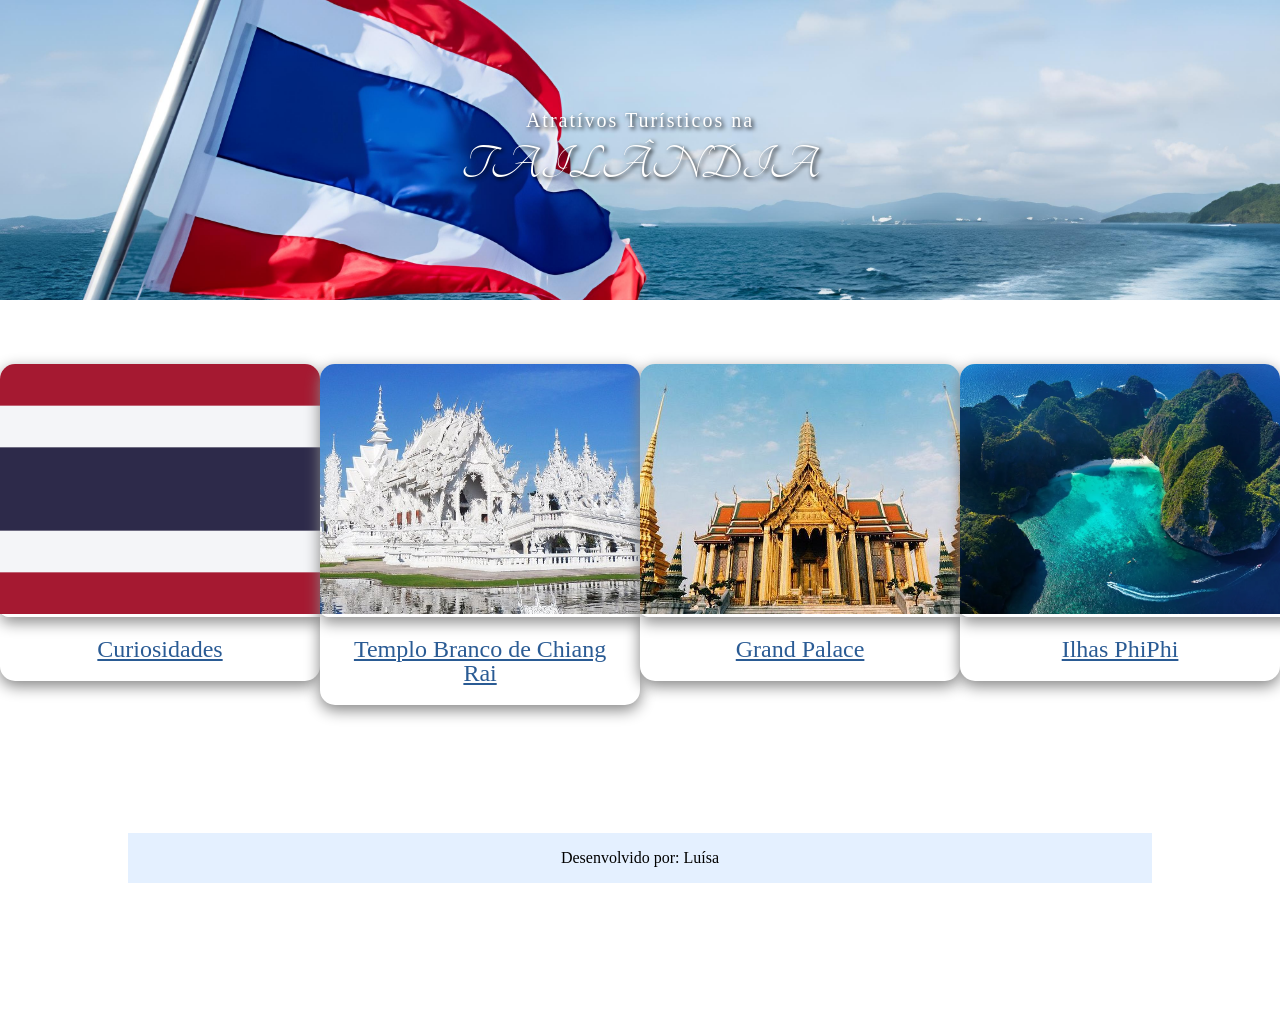
<file: index.html>
<!DOCTYPE html>
<html lang="pt-br">
<head>
    <meta charset="UTF-8">
    <meta http-equiv="X-UA-Compatible" content="IE=edge">
    <meta name="viewport" content="width=device-width, initial-scale=1.0">
    <link rel="stylesheet" href="reset.css">
    <link rel="stylesheet" href="style.css">
    <title>Atrativos túristicos - Tailândia </title>
</head>
<body>
    <header>
        <div class="titulo">
        <h2> Atratívos Turísticos na </h2>
        <h1>   TAILÂNDIA</h1>
        </div>  
    </header>

    <section class="categorias"> <!-- Principal-->
       
        <section class="card"> <!-- curiosidades -->
            <div class="card2">
                 <a href="curiosidades.html" class="card2">
                     <img src="imagens/thaiflag.svg"> 
                    <h3> Curiosidades </h3>
                 </a>
            </div>
        </section>
        
        <section class="card"><!-- Templo Branco -->
            <div class="card2">
                <a href="templobranco.html" class="card2">
                    <img src="imagens/templobranco.jpg">
                    <h3> Templo Branco de Chiang Rai  </h3>
                </a>
            </div>
        </section>
        
        
          <section class="card"> <!-- Grand Palace -->
            <div class="card2">
                <a href="grandpalace.html" class="card2">
                    <img src="imagens/grandpalace.jpg">
                    <h3> Grand Palace </h3>
                </a>
            </div>
        </section>

        <section class="card"> <!-- ilhas de phiphi -->
            <div class="card2">
                <a href="ilhasphiphi.html" class="card2">
                    <img src="imagens/ilhasdephiphi.webp">
                    <h3> Ilhas PhiPhi </h3>
                </a>
            </div>
        </section>
        
    </section>

    <footer>
        <h3> Desenvolvido por: Luísa</h3>
    </footer>
</body>
</html>
</file>
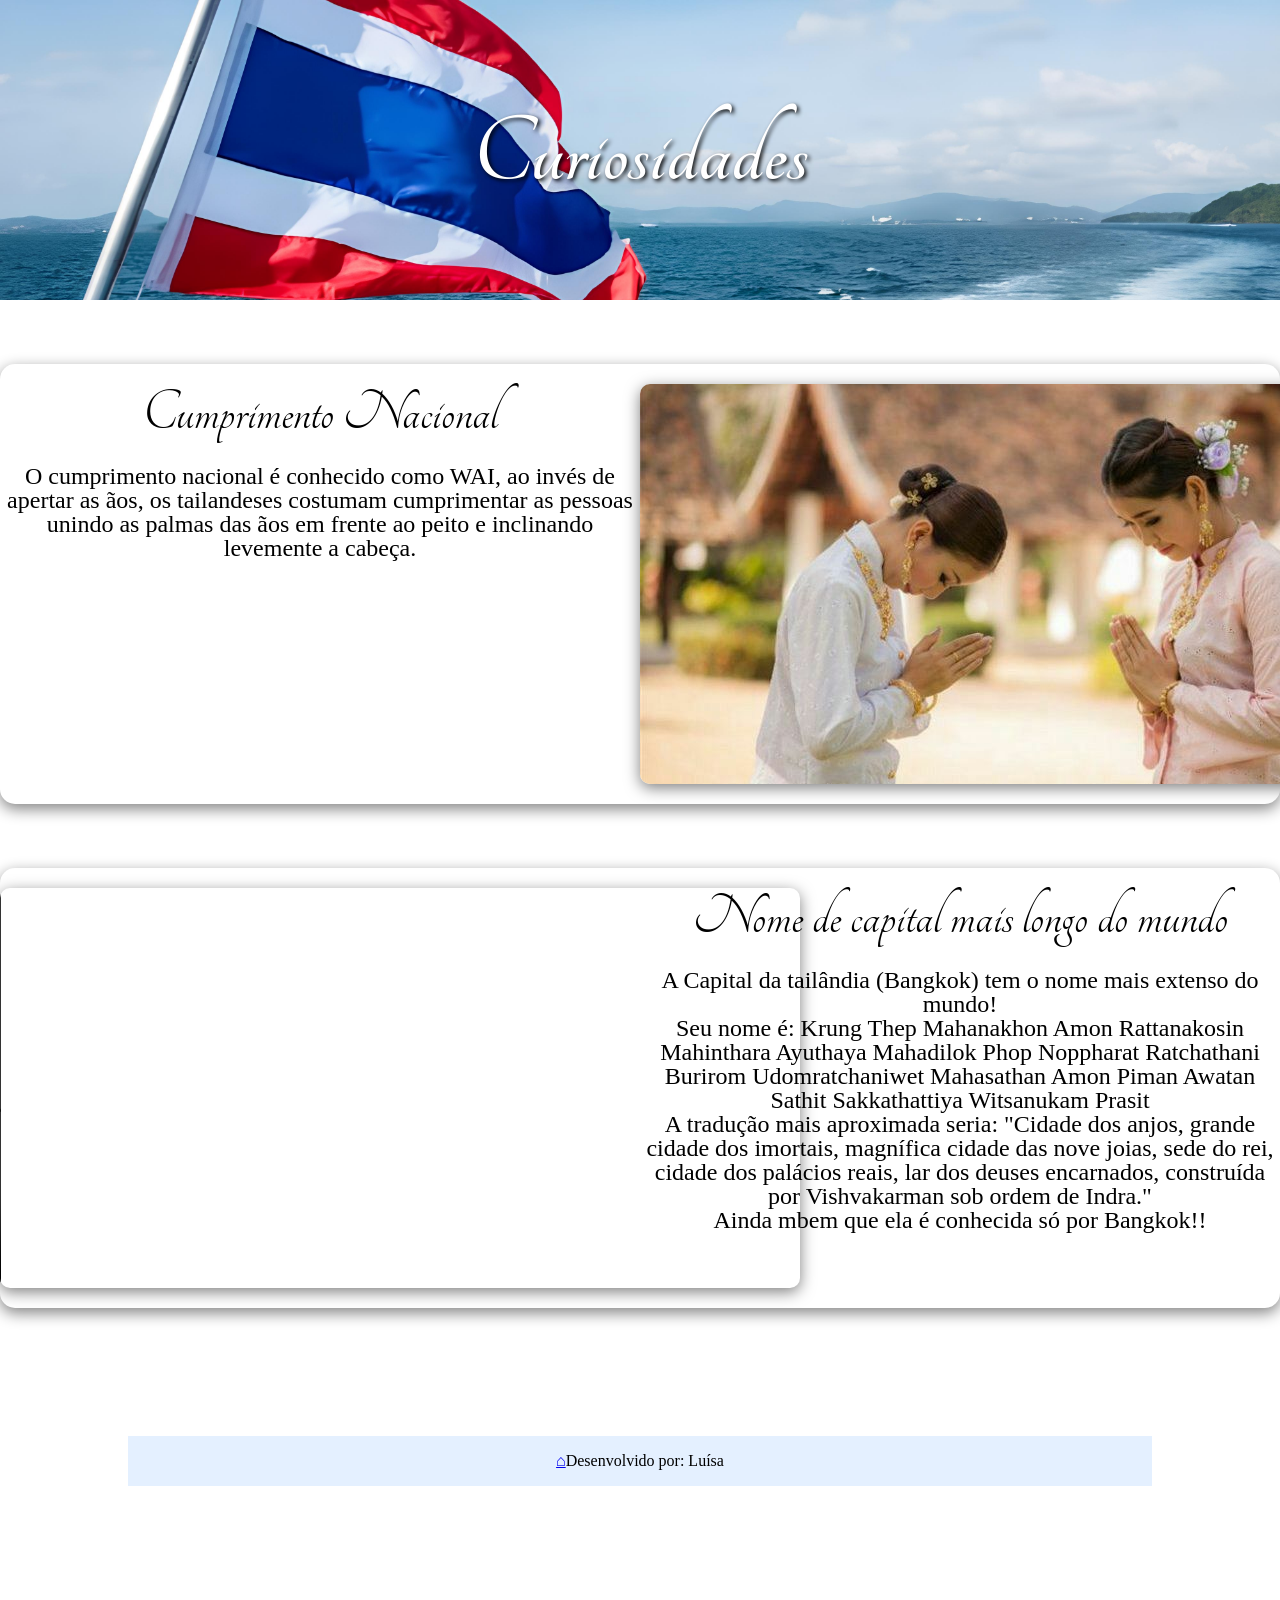
<file: curiosidades.html>
<!DOCTYPE html>
<html lang="pt-br">
<head>
    <meta charset="UTF-8">
    <meta http-equiv="X-UA-Compatible" content="IE=edge">
    <meta name="viewport" content="width=device-width, initial-scale=1.0">
     <link rel="stylesheet" href="reset.css">
     <link rel="stylesheet" href="style02.css">
    <title> Curiosidades sobre a Tailândia </title>
</head>
<body>
    <header>
        <h1> Curiosidades </h1>
    </header>
    
    <section class="card">
        <section> <!-- Curiosidade 1-->
        <h2> Cumprimento Nacional </h2>
        <p> O cumprimento nacional é conhecido como WAI, ao invés de apertar as ãos, os tailandeses costumam cumprimentar as pessoas unindo as palmas das ãos em frente ao peito e inclinando levemente a cabeça.
        </p>
        </section>

         <section>
            <img src="imagens/swasdee.jpg" alt="">
        </section>
    </section>

    <section class="card">
        <section>
            <video src="video/pronuncia.mp4" type="video/mp4" controls width="800px"></video>
        </section>

        <section> <!-- Curiosidade -->
        <h2> Nome de capital mais longo do mundo </h2>
        <p> A Capital da tailândia (Bangkok) tem o nome mais extenso do mundo!</p>
        <p> Seu nome é: Krung Thep Mahanakhon Amon Rattanakosin Mahinthara Ayuthaya Mahadilok Phop Noppharat Ratchathani Burirom Udomratchaniwet Mahasathan Amon Piman Awatan Sathit Sakkathattiya Witsanukam Prasit</p>
        <p> A tradução mais aproximada seria: "Cidade dos anjos, grande cidade dos imortais, magnífica cidade das nove joias, sede do rei, cidade dos palácios reais, lar dos deuses encarnados, construída por Vishvakarman sob ordem de Indra." </p>
        <p> Ainda mbem que ela é conhecida só por Bangkok!!</p>
        </section>
    </section>
    
    <footer>
        <a href="index.html"> ⌂ </a>
        <h3> Desenvolvido por: Luísa</h3>
    </footer>
</body>
</html>
</file>
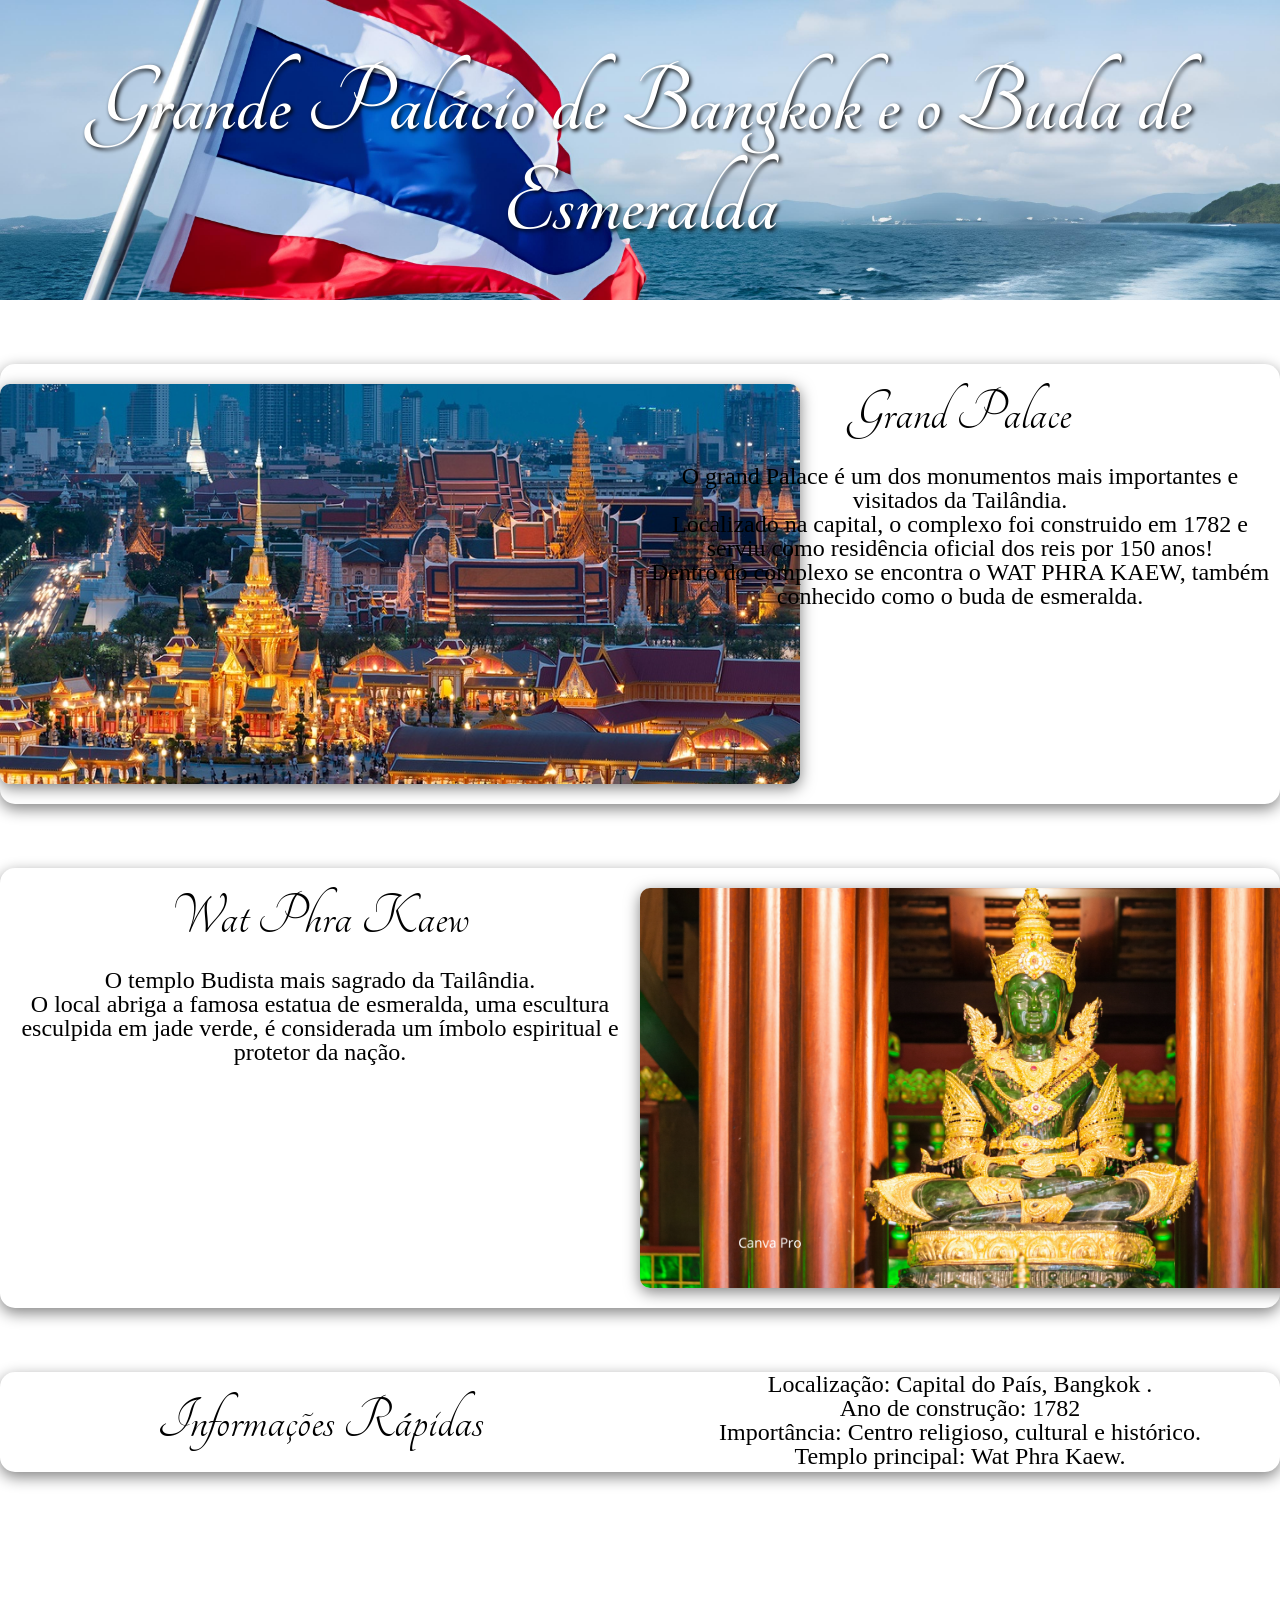
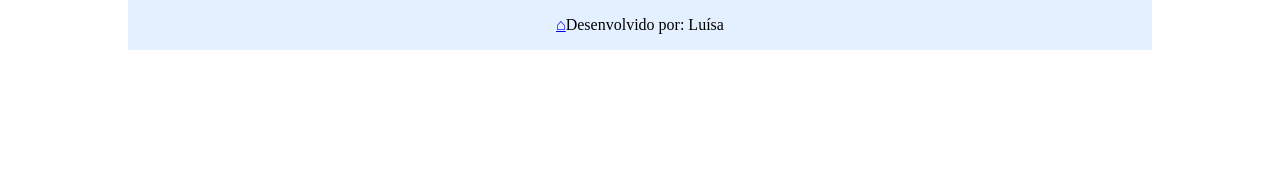
<file: grandpalace.html>
<!DOCTYPE html>
<html lang="pt-br">
<head>
    <meta charset="UTF-8">
    <meta http-equiv="X-UA-Compatible" content="IE=edge">
    <meta name="viewport" content="width=device-width, initial-scale=1.0">
     <link rel="stylesheet" href="reset.css">
     <link rel="stylesheet" href="style02.css">
    <title> Grand Palace </title>
</head>
<body>
    <header>
        <h1 class="titulo"> Grande Palácio de Bangkok e o Buda de Esmeralda </h1>
    </header>

    <section class="card">
        <section> <!--   imagem -->
            <img src="imagens/grandpalace3.jpg" alt="">
        </section>  
        
        <section><!-- texto -->
            <h2> Grand Palace</h2>
            <p> O grand Palace é um dos monumentos mais importantes e visitados da Tailândia.</p>
            <p> Localizado na capital, o complexo foi construido em 1782 e serviu como residência oficial dos reis por 150 anos!</p>
            <p> Dentro do complexo se encontra o WAT PHRA KAEW, também conhecido como o buda de esmeralda.</p>
        </section>
    </section>
    
    <section class="card"> <!-- seçao principal2-->
     <section><!-- texto -->
             <h2> Wat Phra Kaew</h2>
         <p> O templo Budista mais sagrado da Tailândia.</p>
         <p> O local abriga a famosa estatua de esmeralda, uma escultura esculpida em jade verde, é considerada um ímbolo espiritual e protetor da nação.</p>
        </section>

        <section> <!--   imagem -->
            <img src="imagens/emerald.png" alt="">
        </section>  
    </section>

    <section>
        <section class="card"> <!--   texto -->
        <h2> Informações Rápidas</h2>
        <ul> 
        <li> Localização: Capital do País, Bangkok .</li>
        <li> Ano de construção: 1782</li>
        <li> Importância: Centro religioso, cultural e histórico. </li> 
        <li> Templo principal: Wat Phra Kaew.</li>
        </ul>
        </section>  
    </section>
    
    <footer>
        <a href="index.html"> ⌂ </a>
        <h3> Desenvolvido por: Luísa</h3>
    </footer>
</body>
</html>
</file>
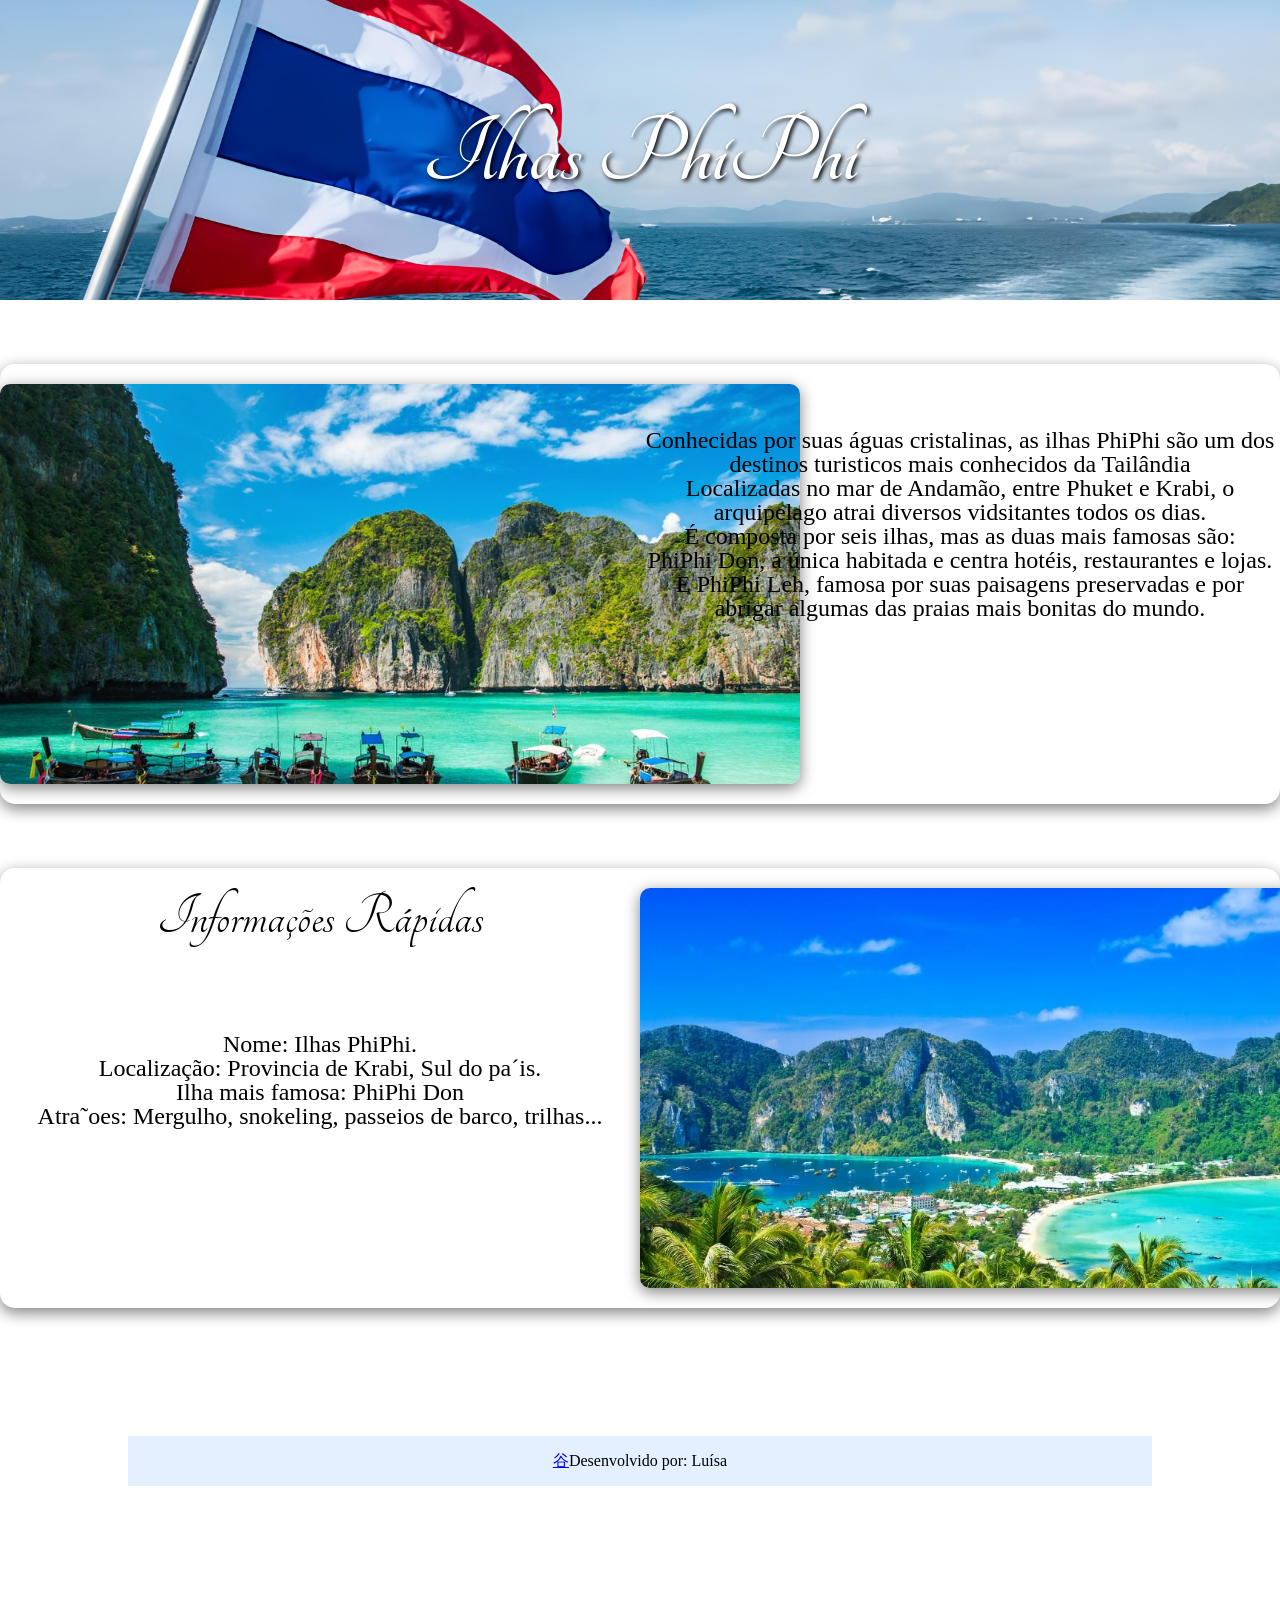
<file: ilhasphiphi.html>
<!DOCTYPE html>
<html lang="pt-br">
<head>
    <meta charset="UTF-8">
    <meta http-equiv="X-UA-Compatible" content="IE=edge">
    <meta name="viewport" content="width=device-width, initial-scale=1.0">
     <link rel="stylesheet" href="reset.css">
     <link rel="stylesheet" href="style02.css">
    <title> Ilhas PhiPhi </title>
</head>
<body>
    <header>
        <h1> Ilhas PhiPhi</h1>
    </header>
    
    <section class="card"> <!-- seçao principal1-->
        <section class="card2"> <!--   imagem -->
        <figure>
            <img src="imagens/phiphi1.jpg">
        </figure>
        </section>  
        
        <section><!-- texto -->
        <p style="padding-top: 10%"> Conhecidas por suas águas cristalinas, as ilhas PhiPhi são um dos destinos turisticos mais conhecidos da Tailândia</p>
        <p> Localizadas no mar de Andamão, entre Phuket e Krabi, o arquipelago atrai diversos vidsitantes todos os dias.</p>
        <p> É composta por seis ilhas, mas as duas mais famosas são:</p>
        <p> PhiPhi Don, a única habitada e centra hotéis, restaurantes e lojas. E PhiPhi Leh, famosa por suas paisagens preservadas e por abrigar algumas das praias mais bonitas do mundo.</p>
        </section>
    </section>
    
     <section class="card"> <!-- seçao principal2-->
        <section> <!--   texto -->
        <h2> Informações Rápidas</h2>
        <ul style=" padding-top: 10%"> 
        <li> Nome: Ilhas PhiPhi. </li>
        <li> Localização: Provincia de Krabi, Sul do pa´is.</li>
        <li> Ilha mais famosa: PhiPhi Don</li>
        <li> Atra˜oes: Mergulho, snokeling, passeios de barco, trilhas...</li> 
        </ul>
        </section>  
        
        <section><!-- imgamegm2 -->
        <figure>
            <img src="imagens/phiphi2.jpg"> 
        </figure>
         </section>
    </section>
    
    <footer>
          <a href="index.html"> ⾕ </a>
        <h3> Desenvolvido por: Luísa</h3>
    </footer>
</body>
</html>
</file>
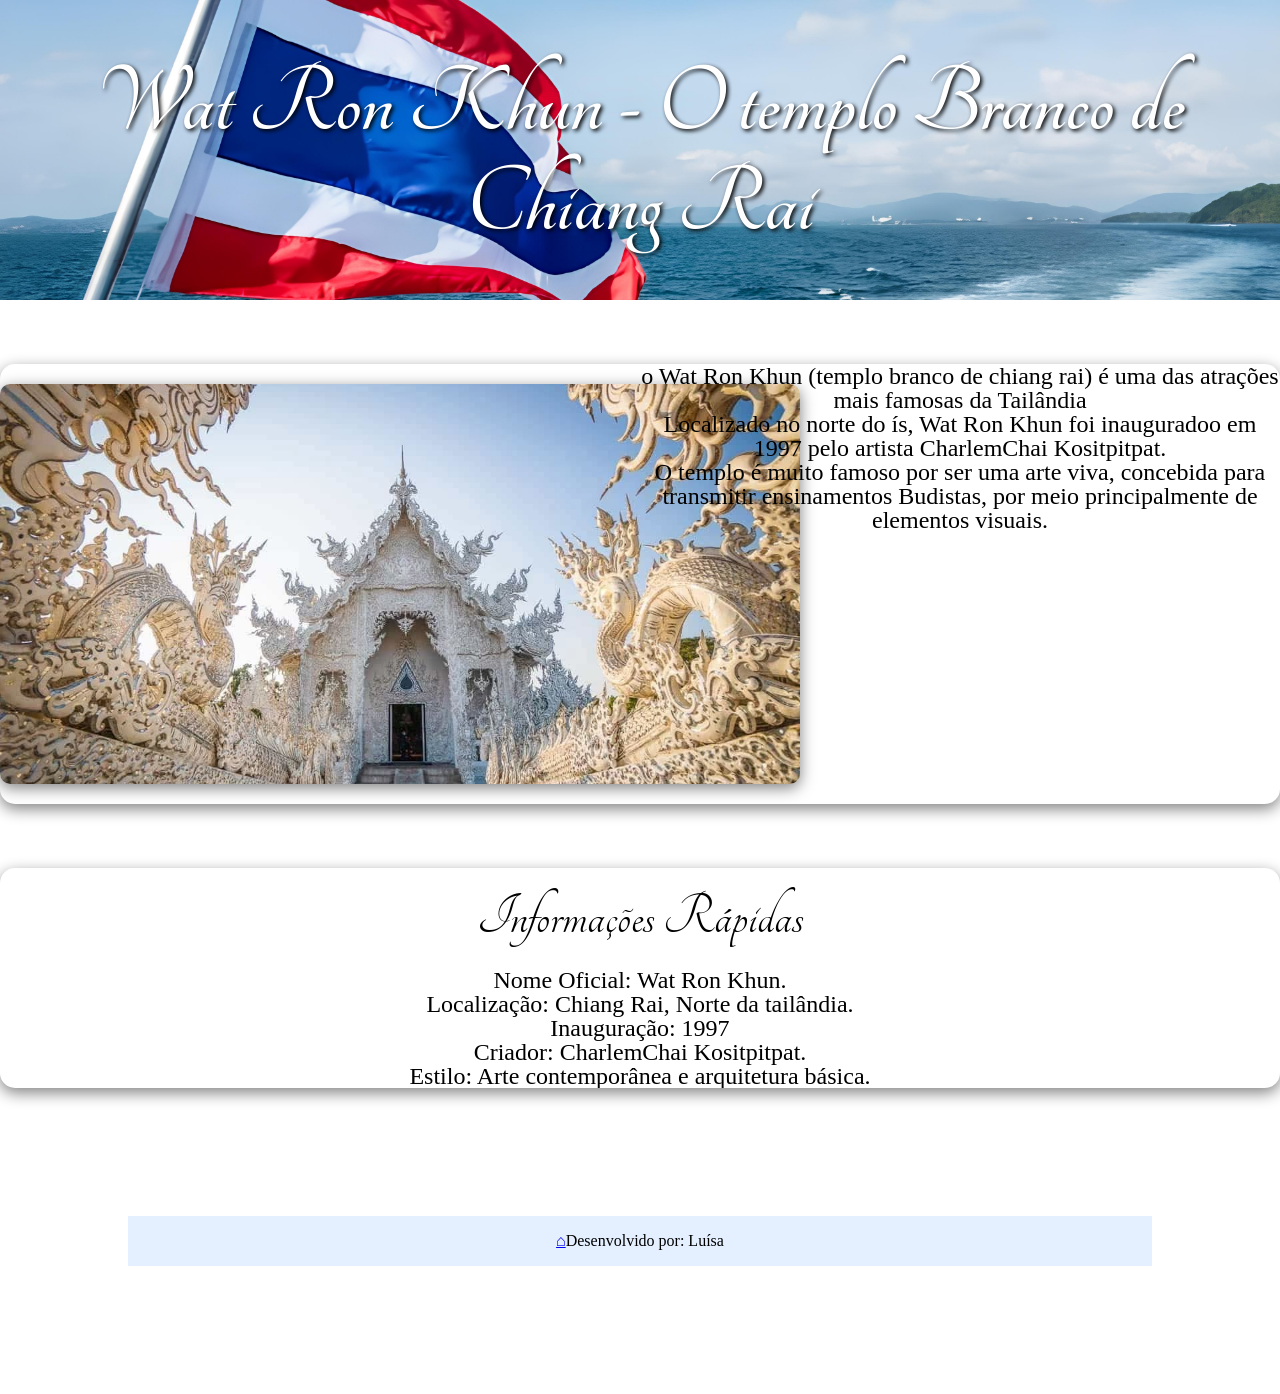
<file: templobranco.html>
<!DOCTYPE html>
<html lang="pt-br">
<head>
    <meta charset="UTF-8">
    <meta http-equiv="X-UA-Compatible" content="IE=edge">
    <meta name="viewport" content="width=device-width, initial-scale=1.0">
     <link rel="stylesheet" href="reset.css">
     <link rel="stylesheet" href="style02.css">
    <title> Templo Branco de Chiang Rai </title>
</head>
<body>
    <header>
        <h1> Wat Ron Khun - O templo Branco de Chiang Rai</h1>
    </header>
    <section class="card"> <!-- seçao principal1-->
        
        <section> <!--   imagem -->
            <img src="imagens/templobranco2.jpg" alt="">
        </section>  
        
        <section><!-- texto -->
        <p> o Wat Ron Khun (templo branco de chiang rai) é uma das atrações mais famosas da Tailândia</p>
        <p> Localizado no norte do ís, Wat Ron Khun foi inauguradoo em 1997 pelo artista CharlemChai Kositpitpat.</p>
        <p> O templo é muito famoso por ser uma arte viva, concebida para transmitir ensinamentos Budistas, por meio principalmente de elementos visuais.</p>
        </section>
    </section>
    
     <section class="card"> <!-- seçao principal2-->
        <section> <!--   texto -->
        <h2> Informações Rápidas</h2>
        <ul> 
        <li> Nome Oficial: Wat Ron Khun. </li>
        <li> Localização: Chiang Rai, Norte da tailândia.</li>
        <li> Inauguração: 1997</li>
        <li> Criador: CharlemChai Kositpitpat.</li> 
        <li> Estilo: Arte contemporânea e arquitetura básica.</li>
        </ul>
        </section>  
        
    
    </section>
    
    <footer>
          <a href="index.html"> ⌂ </a>
        <h3> Desenvolvido por: Luísa</h3>
    </footer>
</body>
</html>
</file>
<file: style.css>
@import url('https://fonts.googleapis.com/css2?family=Tangerine:wght@400;700&display=swap');

.categorias{
    display: flex;
    justify-content: space-between;
}


.card{
    display: grid; /* cria layouts em grade, fazendo com que o espaço se divida em linhas e colunas */
    grid-template-columns: repeat(auto-fit, minmax(220px,1fr));/* define o úmero e a largura das colunas, cada valor inserido cria uma ova coluna.*/
    margin: auto;
    margin-top: 5%;
}

.card2{
    background-color: white;
    border-radius: 15px;
    overflow: hidden; /* Ele controla o que acontece quando um elemento é grande demais pra caber na área designada.*/
    box-shadow: 0 5px 15px rgb(131, 131, 131);
}

.card2 img{
    width: 100%;
    height: 250px;
    object-fit: cover; /*faz com que o conteudo se ajuste dentro do container*/
}

.card2 h3{
    padding: 20px;
    font-size: 24px;
    display: grid; /* cria layouts em grade, fazendo com que o espaço se divida em linhas e colunas */
    grid-template-columns: repeat(auto-fit, minmax(220px,1fr));/* define o úmero e a largura das colunas, cada valor inserido cria uma ova coluna.*/
    text-align: center;
}

header{
    height: 300px;
    background-image: url(imagens/thai.jpg);
    background-size: cover;
    background-position: center;

    display: flex;
    justify-content: center;
    align-items: center;

    text-align: center;
}
.titulo{
    width: 100%;
    height: 100%;

    display: flex;
    flex-direction: column;
    justify-content: center;
    text-shadow: 2px 2px 4px rgb(0, 0, 0);
}

h2{
    color: #fff;
    font-size: 20px;
    margin: 0;
    font-weight: normal;
    letter-spacing: 2px;
}

h1{
    color: #fff;
    font-size: 50px;
    margin-top: 10px; 
    font-family: "Tangerine", cursive;
}

footer{
    margin: 10%;
    background-color: rgb(228, 240, 255);
    height: 50px;
    display: flex;
    justify-content: center;
    align-items: center;

}

a:link, a:visited{
    color: rgb(42, 91, 148);
}
</file>
<file: style02.css>
@import url('https://fonts.googleapis.com/css2?family=Tangerine:wght@400;700&display=swap');

.card{
    display: grid; /* cria layouts em grade, fazendo com que o espaço se divida em linhas e colunas */
    grid-template-columns: repeat(auto-fit, minmax(220px,1fr));/* define o úmero e a largura das colunas, cada valor inserido cria uma ova coluna.*/
    margin: auto;
    margin-top: 5%;
    margin-top: 5%;
    background-color: rgb(255, 255, 255);
    border-radius: 15px;
    overflow: hidden; /* Ele controla o que acontece quando um elemento é grande demais pra caber na área designada.*/
    box-shadow: 0 5px 15px rgb(131, 131, 131);
}

.card img{
    width: 50rem;
    height: 25rem;
    object-fit: cover; /*faz com que o conteudo se ajuste dentro do container*/
    display: block; /* Centraliza */
    margin: 20px auto; /* Centraliza na horizontal*/
    border-radius: 10px;
    box-shadow: 0px 4px 15px rgba(0,0,0,0.5);
}

.card h2{
    padding: 20px;
    font-size: 60px;
    display: grid; /* cria layouts em grade, fazendo com que o espaço se divida em linhas e colunas */
    grid-template-columns: repeat(auto-fit, minmax(220px,1fr));/* define o úmero e a largura das colunas, cada valor inserido cria uma ova coluna.*/
     font-family: "Tangerine", cursive;
     text-align: center;

}

.card p, ul{
    font-size: 1.5rem;
    text-align: justify;
    align-items: center;
    text-align: center;
}

header{
    height: 300px;
    background-image: url(imagens/thai.jpg);
    background-size: cover;
    background-position: center;

    display: flex;
    justify-content: center;
    align-items: center;

    text-align: center;
}
.titulo{
    width: 100%;
    height: 100%;

    display: flex;
    flex-direction: column;
    justify-content: center;
    text-shadow: 2px 2px 4px rgb(0, 0, 0);
}

h1{
    color: #fff;
    font-size: 100px;
    margin-top: 10px; 
     font-family: "Tangerine", cursive;
     font-weight: 700;
    font-style: normal;
    justify-content:right;
    text-shadow: 2px 2px 4px rgb(0, 0, 0);
}

footer{
    margin: 10%;
    background-color: rgb(228, 240, 255);
    height: 50px;
    display: flex;
    justify-content: center;
    align-items: center;

}
.card video{
    width: 50rem;
    height: 25rem;
    object-fit: cover; /*faz com que o conteudo se ajuste dentro do container*/
    display: block; /* Centraliza */
    margin: 20px auto; /* Centraliza na horizontal*/
    border-radius: 10px;
    box-shadow: 0px 4px 15px rgba(0,0,0,0.5);
}
</file>
